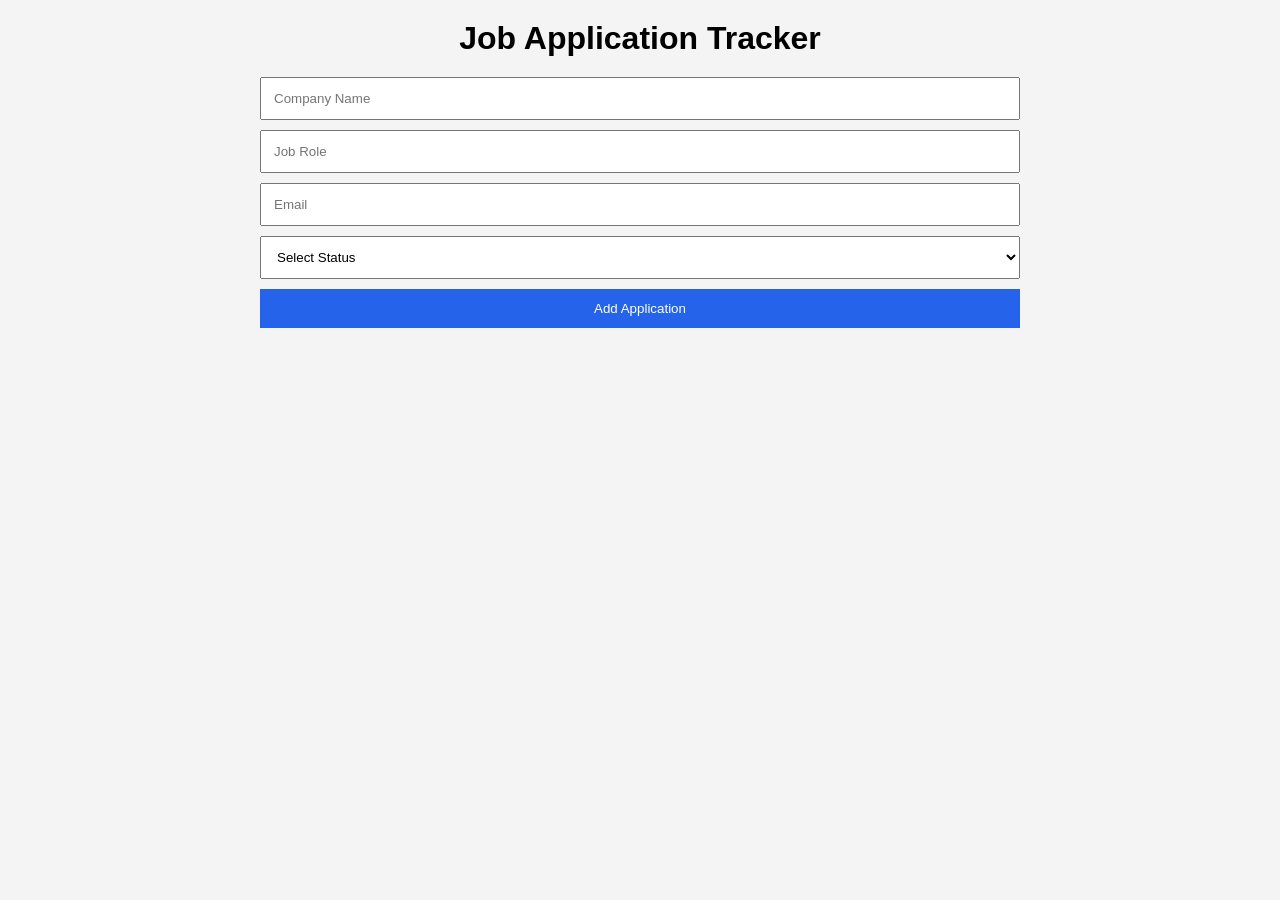
<file: Task-2/index.html>
<!DOCTYPE html>
<html lang="en">
<head>
    <meta charset="UTF-8">
    <meta name="viewport" content="width=device-width, initial-scale=1.0">
    <title>Job Application Tracker</title>
    <link rel="stylesheet" href="style.css">
</head>
<body>

    <div class="container">

        <h1>Job Application Tracker</h1>

        <form id="applicationForm">

            <input type="text" id="company" placeholder="Company Name">

            <input type="text" id="role" placeholder="Job Role">

            <input type="email" id="email" placeholder="Email">

            <select id="status">
                <option value="">Select Status</option>
                <option>Applied</option>
                <option>Interview Scheduled</option>
                <option>Selected</option>
                <option>Rejected</option>
            </select>

            <button type="submit">Add Application</button>

        </form>

        <div id="applicationList"></div>

    </div>

    <script src="script.js"></script>

</body>
</html>
</file>
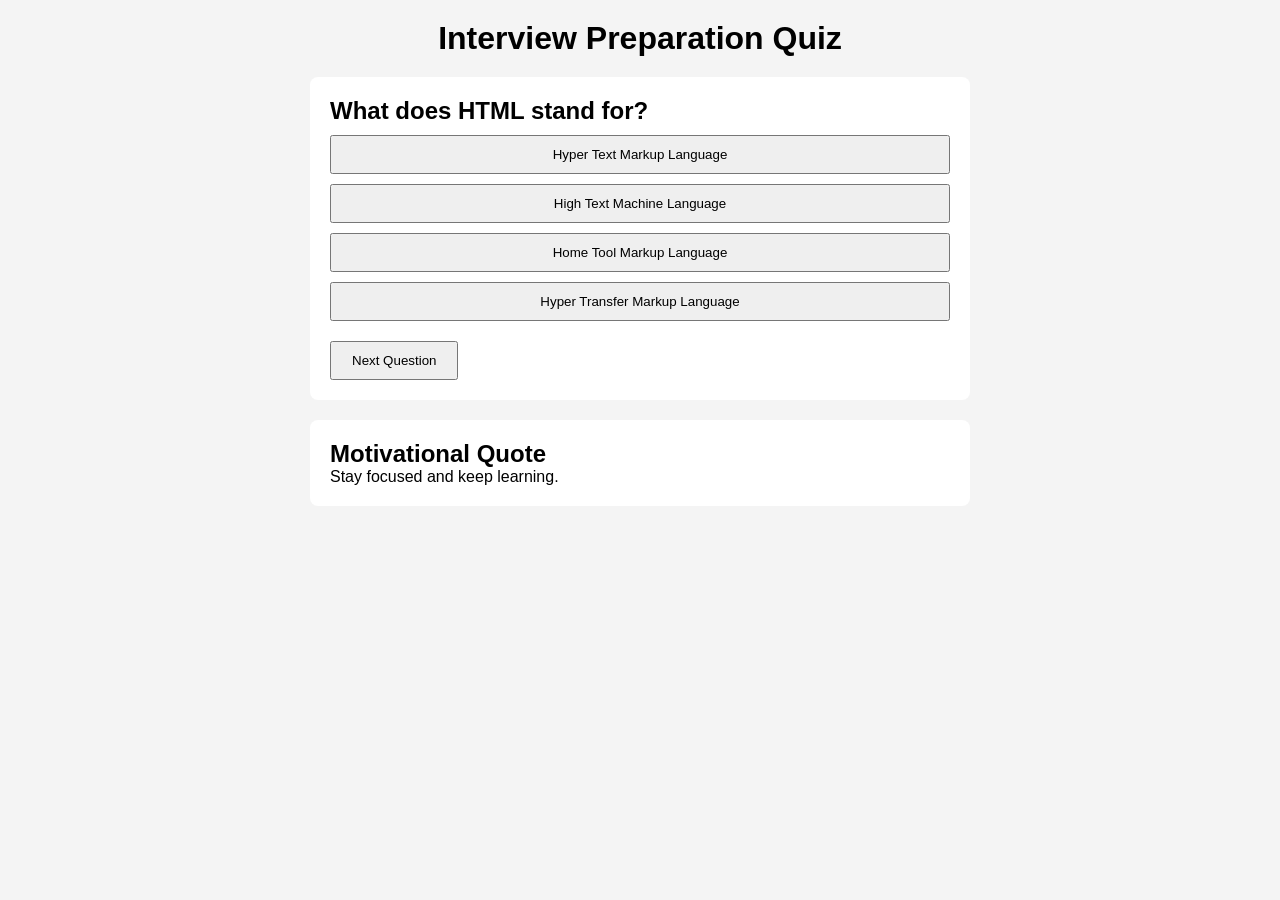
<file: Task-3/index.html>
<!DOCTYPE html>
<html lang="en">
<head>
    <meta charset="UTF-8">
    <meta name="viewport" content="width=device-width, initial-scale=1.0">
    <title>Interview Quiz App</title>
    <link rel="stylesheet" href="style.css">
</head>
<body>

    <div class="container">

        <h1>Interview Preparation Quiz</h1>

        <div id="quiz-box">
            <h2 id="question"></h2>

            <div id="options"></div>

            <button id="nextBtn">Next Question</button>
        </div>

        <h2 id="result"></h2>

        <div class="quote-box">
            <h2>Motivational Quote</h2>
            <p id="quote">Loading...</p>
        </div>

    </div>

    <script src="script.js"></script>

</body>
</html>
</file>
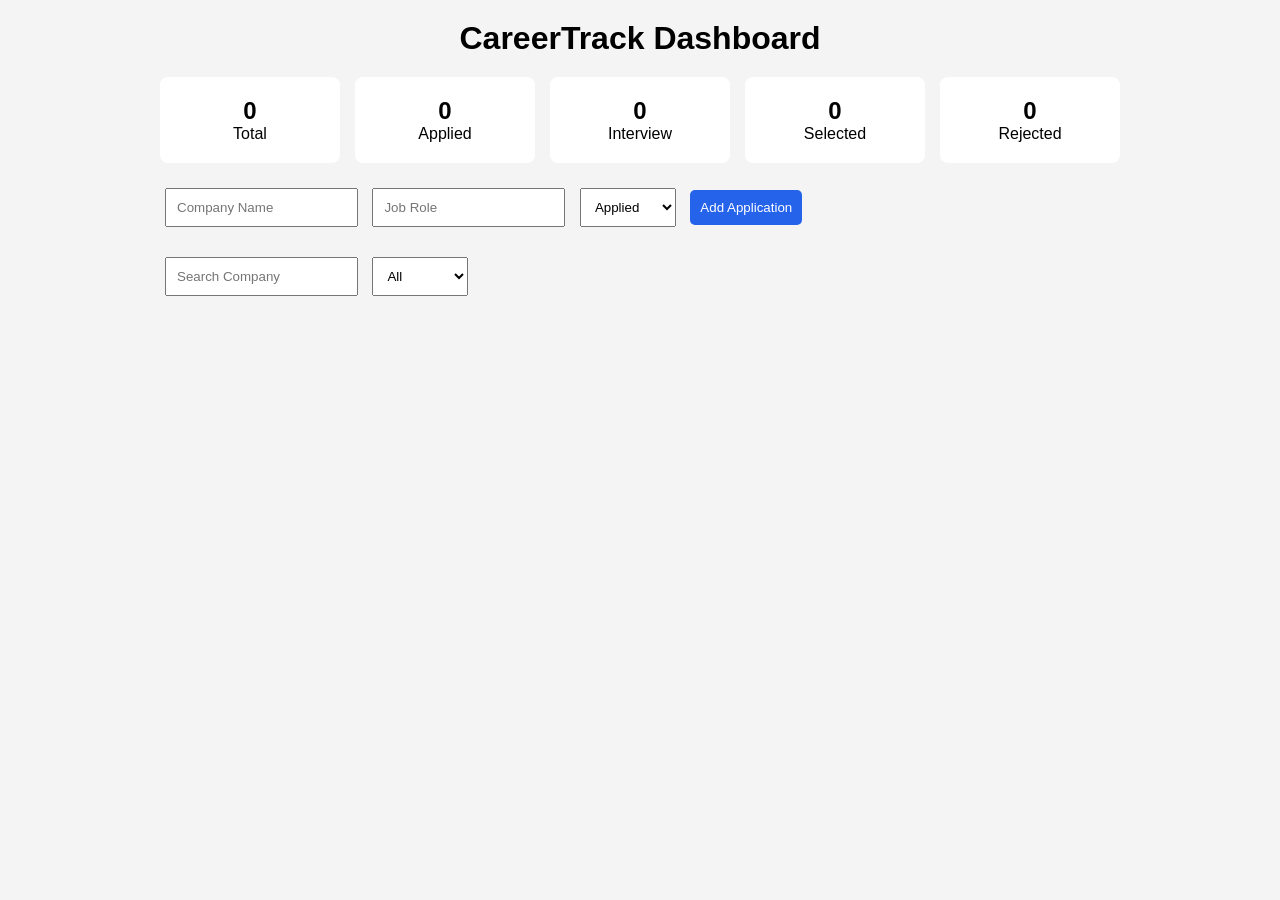
<file: Task-5/index.html>
<!DOCTYPE html>
<html lang="en">
<head>
    <meta charset="UTF-8">
    <meta name="viewport" content="width=device-width, initial-scale=1.0">
    <title>CareerTrack Dashboard</title>
    <link rel="stylesheet" href="style.css">
</head>
<body>

    <div class="container">

        <h1>CareerTrack Dashboard</h1>

        <div class="stats">

            <div class="card">
                <h2 id="total">0</h2>
                <p>Total</p>
            </div>

            <div class="card">
                <h2 id="applied">0</h2>
                <p>Applied</p>
            </div>

            <div class="card">
                <h2 id="interview">0</h2>
                <p>Interview</p>
            </div>

            <div class="card">
                <h2 id="selected">0</h2>
                <p>Selected</p>
            </div>

            <div class="card">
                <h2 id="rejected">0</h2>
                <p>Rejected</p>
            </div>

        </div>

        <div class="form-section">

            <input type="text"
                   id="company"
                   placeholder="Company Name">

            <input type="text"
                   id="role"
                   placeholder="Job Role">

            <select id="status">
                <option value="Applied">Applied</option>
                <option value="Interview">Interview</option>
                <option value="Selected">Selected</option>
                <option value="Rejected">Rejected</option>
            </select>

            <button onclick="addApplication()">
                Add Application
            </button>

        </div>

        <div class="filters">

            <input type="text"
                   id="search"
                   placeholder="Search Company"
                   onkeyup="displayApplications()">

            <select id="filter"
                    onchange="displayApplications()">

                <option value="All">All</option>
                <option value="Applied">Applied</option>
                <option value="Interview">Interview</option>
                <option value="Selected">Selected</option>
                <option value="Rejected">Rejected</option>

            </select>

        </div>

        <div id="applicationList"></div>

    </div>

    <script src="script.js"></script>

</body>
</html>
</file>
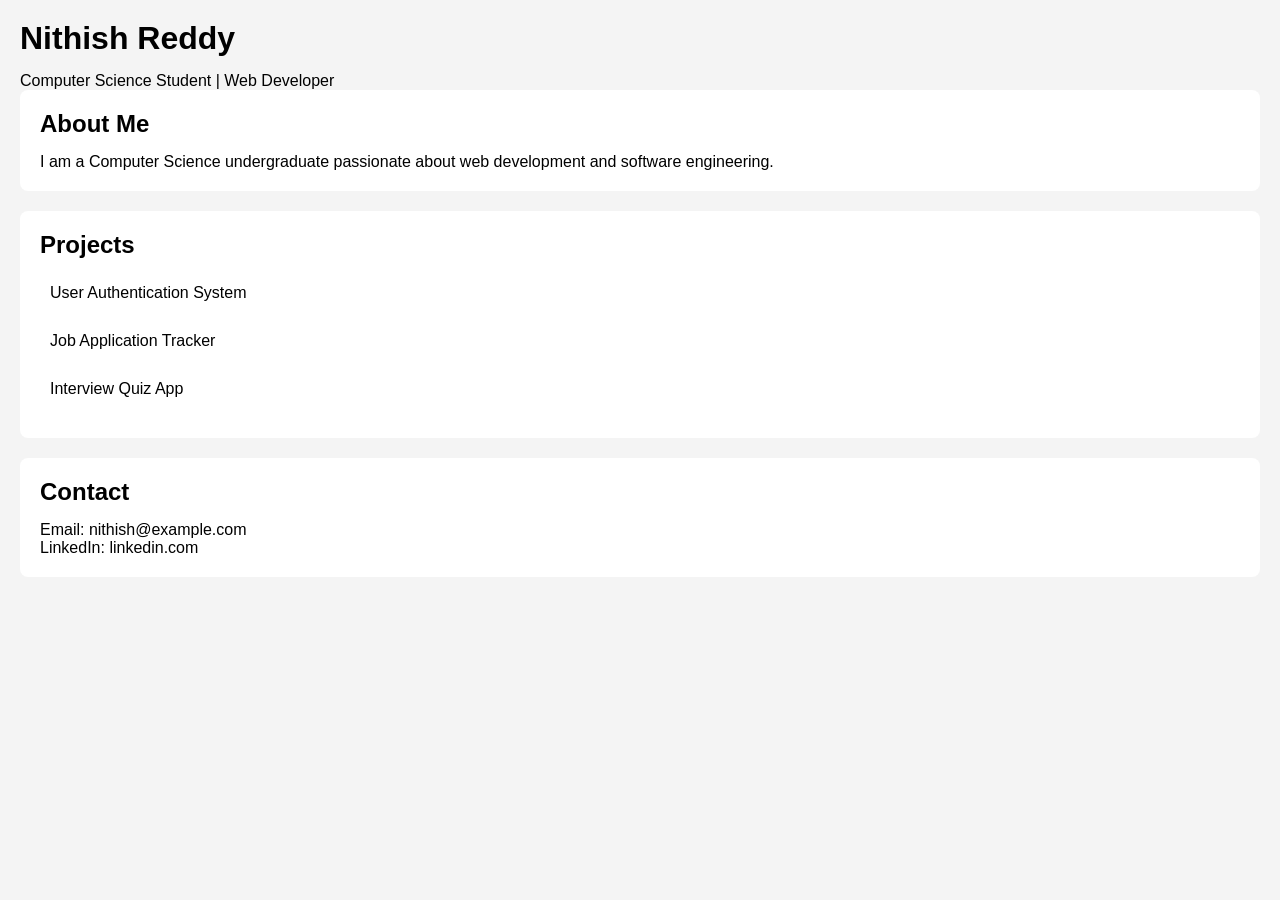
<file: Task-4/portfolio.html>
<!DOCTYPE html>
<html lang="en">
<head>
    <meta charset="UTF-8">
    <meta name="viewport" content="width=device-width, initial-scale=1.0">
    <title>Portfolio</title>
    <link rel="stylesheet" href="style.css">
</head>
<body>

    <header>
        <h1>Nithish Reddy</h1>
        <p>Computer Science Student | Web Developer</p>
    </header>

    <section>
        <h2>About Me</h2>
        <p>
            I am a Computer Science undergraduate passionate about
            web development and software engineering.
        </p>
    </section>

    <section>
        <h2>Projects</h2>
        <ul>
            <li>User Authentication System</li>
            <li>Job Application Tracker</li>
            <li>Interview Quiz App</li>
        </ul>
    </section>

    <section>
        <h2>Contact</h2>
        <p>Email: nithish@example.com</p>
        <p>LinkedIn: linkedin.com</p>
    </section>

</body>
</html>
</file>
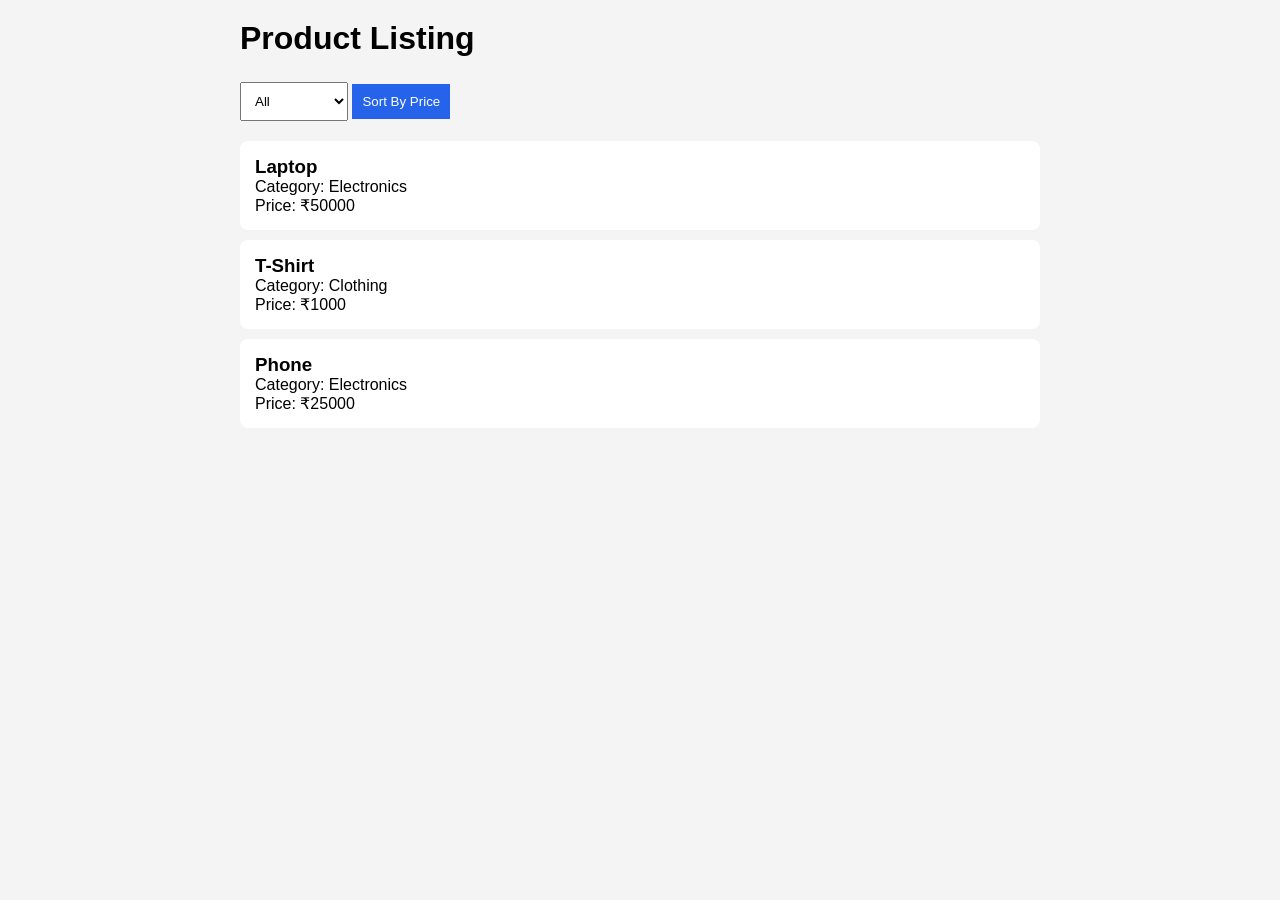
<file: Task-4/products.html>
<!DOCTYPE html>
<html lang="en">
<head>
    <meta charset="UTF-8">
    <meta name="viewport" content="width=device-width, initial-scale=1.0">
    <title>Product Listing</title>
    <link rel="stylesheet" href="style.css">
</head>
<body>

    <div class="container">

        <h1>Product Listing</h1>

        <select id="filter" onchange="filterProducts()">
            <option value="all">All</option>
            <option value="Electronics">Electronics</option>
            <option value="Clothing">Clothing</option>
        </select>

        <button onclick="sortProducts()">
            Sort By Price
        </button>

        <div id="productList"></div>

    </div>

    <script src="script.js"></script>

</body>
</html>
</file>
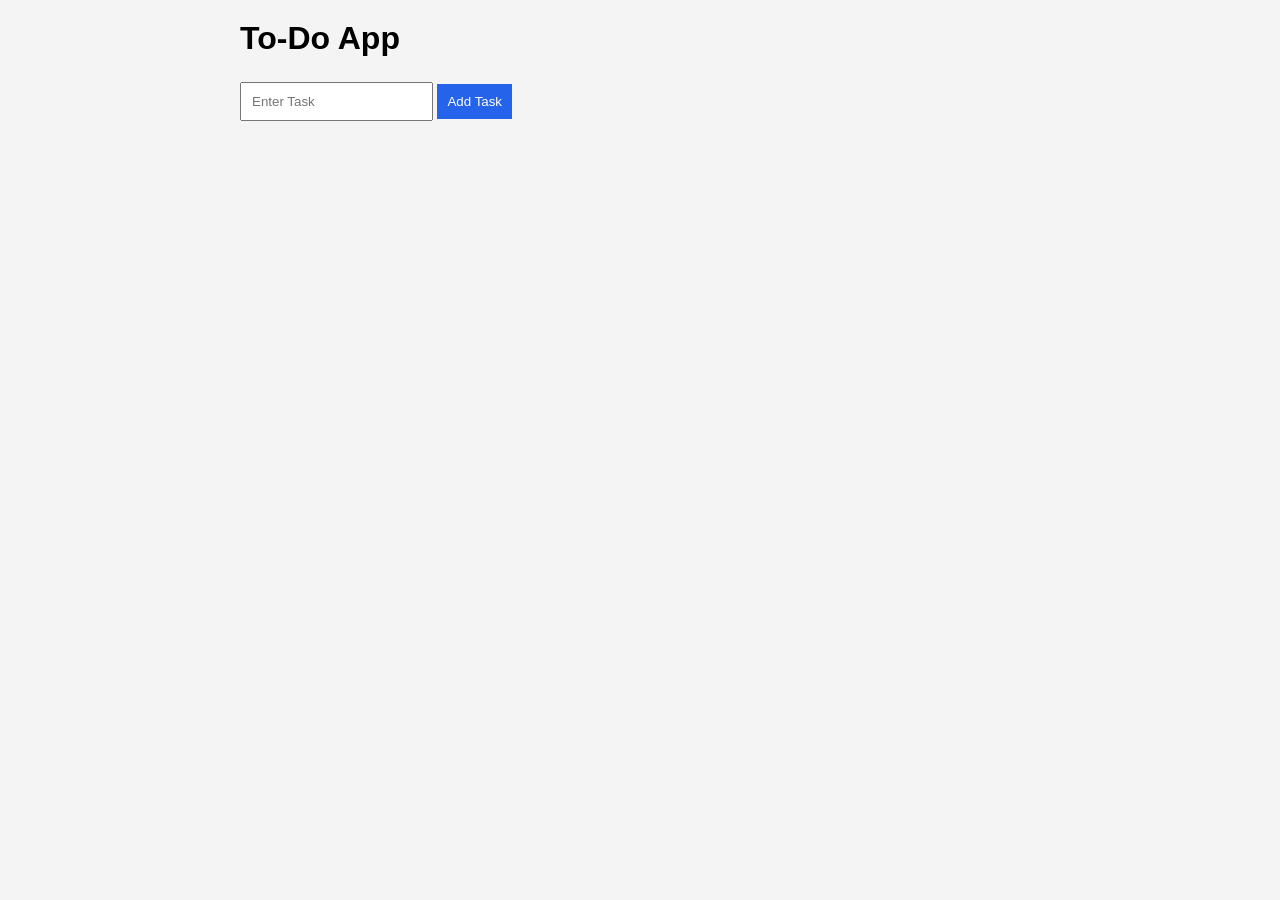
<file: Task-4/todo.html>
<!DOCTYPE html>
<html lang="en">
<head>
    <meta charset="UTF-8">
    <meta name="viewport" content="width=device-width, initial-scale=1.0">
    <title>To-Do App</title>
    <link rel="stylesheet" href="style.css">
</head>
<body>

    <div class="container">

        <h1>To-Do App</h1>

        <input type="text" id="taskInput" placeholder="Enter Task">

        <button onclick="addTask()">Add Task</button>

        <ul id="taskList"></ul>

    </div>

    <script src="script.js"></script>

</body>
</html>
</file>
<file: Task-2/style.css>
*{
    margin:0;
    padding:0;
    box-sizing:border-box;
}

body{
    font-family:Arial, sans-serif;
    background:#f4f4f4;
}

.container{
    max-width:800px;
    margin:auto;
    padding:20px;
}

h1{
    text-align:center;
    margin-bottom:20px;
}

form{
    display:flex;
    flex-direction:column;
    gap:10px;
}

input,
select,
button{
    padding:12px;
}

button{
    background:#2563eb;
    color:white;
    border:none;
    cursor:pointer;
}

#applicationList{
    margin-top:20px;
}

.card{
    background:white;
    padding:15px;
    margin-bottom:10px;
    border-radius:8px;
}

@media(max-width:768px){

    .container{
        padding:15px;
    }

}.delete-btn{
    margin-top:10px;
    padding:8px 15px;
    background:red;
    color:white;
    border:none;
    border-radius:5px;
    cursor:pointer;
}
</file>
<file: Task-3/style.css>
*{
    margin:0;
    padding:0;
    box-sizing:border-box;
}

body{
    font-family:Arial,sans-serif;
    background:#f4f4f4;
}

.container{
    max-width:700px;
    margin:auto;
    padding:20px;
}

h1{
    text-align:center;
    margin-bottom:20px;
}

#quiz-box{
    background:white;
    padding:20px;
    border-radius:8px;
}

.option{
    display:block;
    margin:10px 0;
    padding:10px;
    width:100%;
}

#nextBtn{
    margin-top:10px;
    padding:10px 20px;
    cursor:pointer;
}

.quote-box{
    margin-top:20px;
    background:white;
    padding:20px;
    border-radius:8px;
}

@media(max-width:768px){

    .container{
        padding:10px;
    }

}
</file>
<file: Task-5/style.css>
*{
    margin:0;
    padding:0;
    box-sizing:border-box;
}

body{
    font-family:Arial,sans-serif;
    background:#f4f4f4;
}

.container{
    max-width:1000px;
    margin:auto;
    padding:20px;
}

h1{
    text-align:center;
    margin-bottom:20px;
}

.stats{
    display:flex;
    flex-wrap:wrap;
    gap:15px;
    margin-bottom:20px;
}

.card{
    flex:1;
    min-width:150px;
    background:white;
    padding:20px;
    text-align:center;
    border-radius:8px;
}

.form-section,
.filters{
    margin-bottom:20px;
}

input,
select,
button{
    padding:10px;
    margin:5px;
}

button{
    background:#2563eb;
    color:white;
    border:none;
    cursor:pointer;
    border-radius:5px;
}

.application{
    background:white;
    padding:15px;
    margin-bottom:10px;
    border-radius:8px;
}

.delete-btn{
    background:red;
    margin-top:10px;
}

.applied{
    color:blue;
    font-weight:bold;
}

.interview{
    color:orange;
    font-weight:bold;
}

.selected{
    color:green;
    font-weight:bold;
}

.rejected{
    color:red;
    font-weight:bold;
}

@media(max-width:768px){

    .stats{
        flex-direction:column;
    }

    input,
    select,
    button{
        width:100%;
    }

}
</file>
<file: Task-4/style.css>
*{
    margin:0;
    padding:0;
    box-sizing:border-box;
}

body{
    font-family:Arial,sans-serif;
    background:#f4f4f4;
    padding:20px;
}

.container{
    max-width:800px;
    margin:auto;
}

h1,h2{
    margin-bottom:15px;
}

section{
    background:white;
    padding:20px;
    margin-bottom:20px;
    border-radius:8px;
}

input,
button,
select{
    padding:10px;
    margin:10px 0;
}

button{
    background:#2563eb;
    color:white;
    border:none;
    cursor:pointer;
}

li{
    background:white;
    margin:10px 0;
    padding:10px;
    list-style:none;
}

.product{
    background:white;
    padding:15px;
    margin:10px 0;
    border-radius:8px;
}

@media(max-width:768px){

    body{
        padding:10px;
    }

}
</file>
